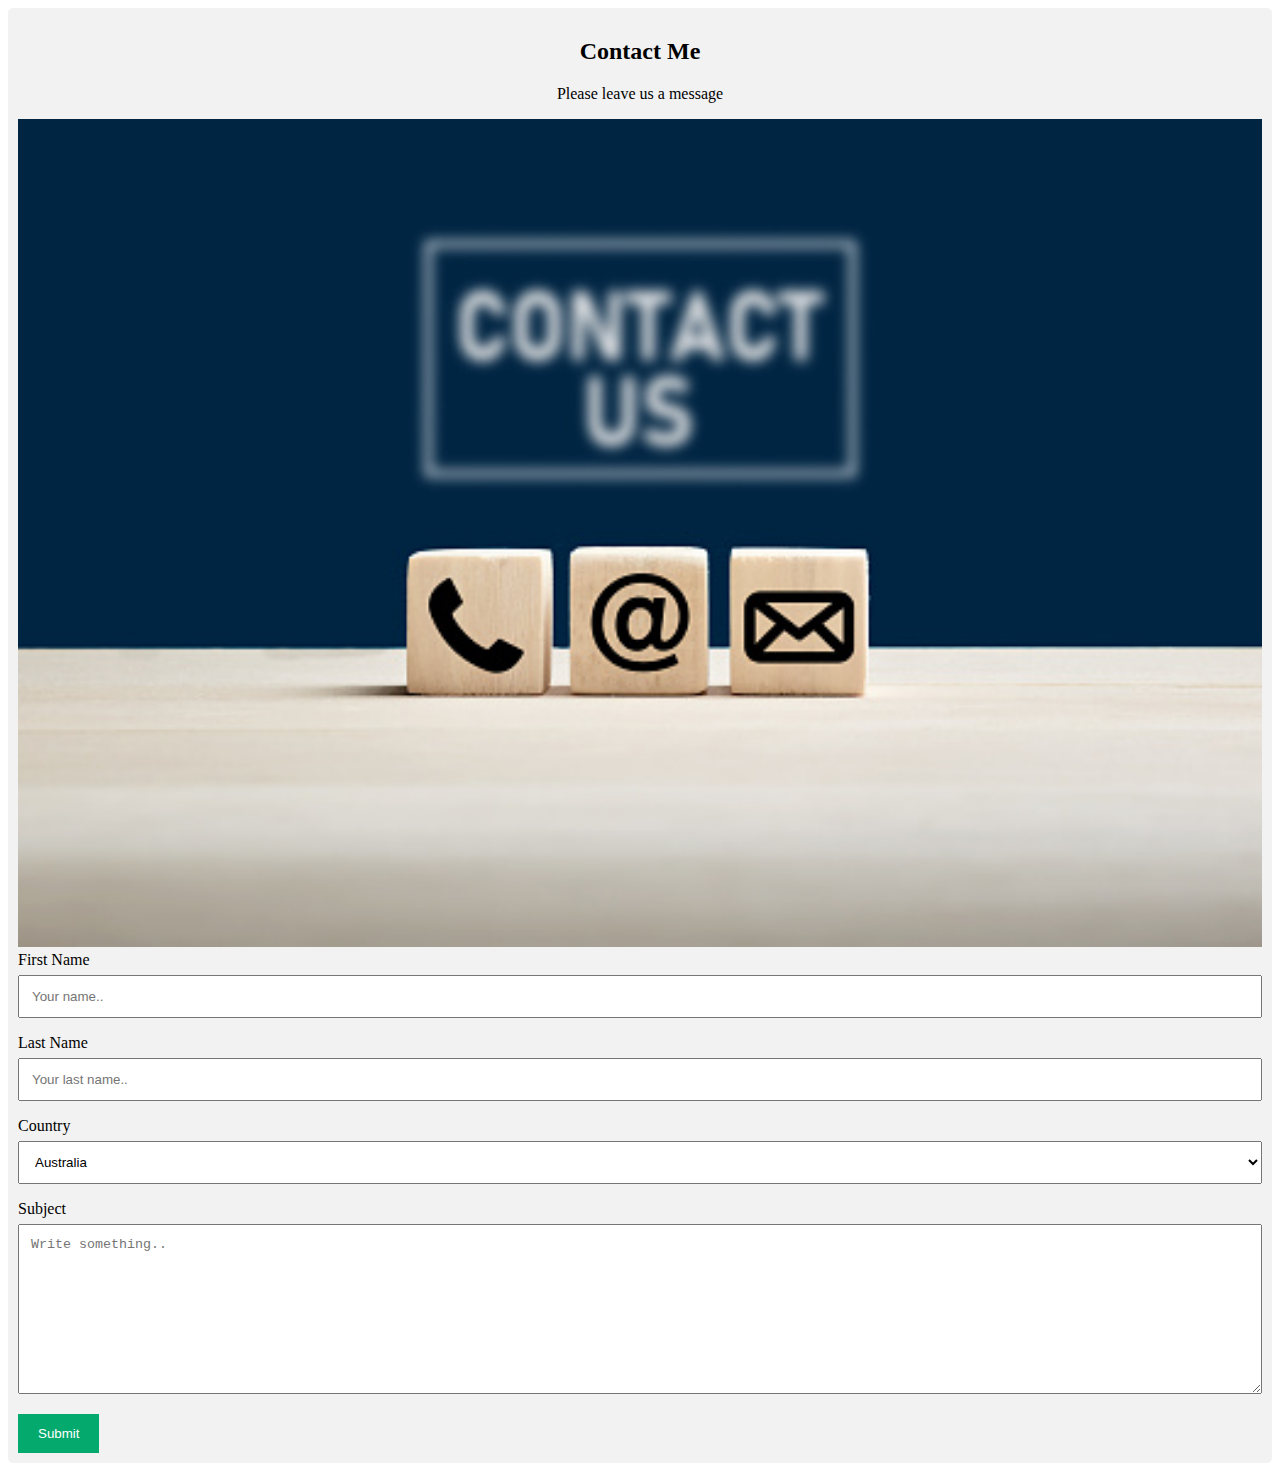
<file: contact.html>
<!DOCTYPE html>
<html lang="en">
<head>
    <meta charset="UTF-8">
    <meta http-equiv="X-UA-Compatible" content="IE=edge">
    <meta name="viewport" content="width=device-width, initial-scale=1.0">
    <title>Contact page</title>
    <link rel="stylesheet" href="/contact.css">
</head>
<body>
    <div class="container">
        <div style="text-align:center ;">
            <h2>Contact Me</h2>
            <p>Please leave us a message</p>

        </div>

        <div class="row">
            <div class="column">
                <img src="/contact us image.jpg" alt="contact us" style="width:100%">

            </div>
            <div class="column">
                <form action="">
                    <label for="fname"> First Name</label>
                    <input type="text" id="fname" name="firstname" placeholder="Your name..">

                    <label for="lname">Last Name</label>
                    <input type="text" id="lname" name="lastname" placeholder="Your last name..">

                    <label for="country">Country</label>
                    <select name="country" id="country">
                        <option value="australia"> Australia</option>
                        <option value="canada">Canada</option>
                        <option value="usa">USA</option>
                        <option value="nigeria">Nigeria</option>
                    </select>

                    <label for="subjct">Subject</label>
                    <textarea name="subject" id="subject" cols="30" rows="10" placeholder="Write something.." style="height: 170px; ;"></textarea>

                    <input type="submit" value="Submit">
                    
                </form>

            </div>
        </div>
</div>
    
</body>
</html>
</file>
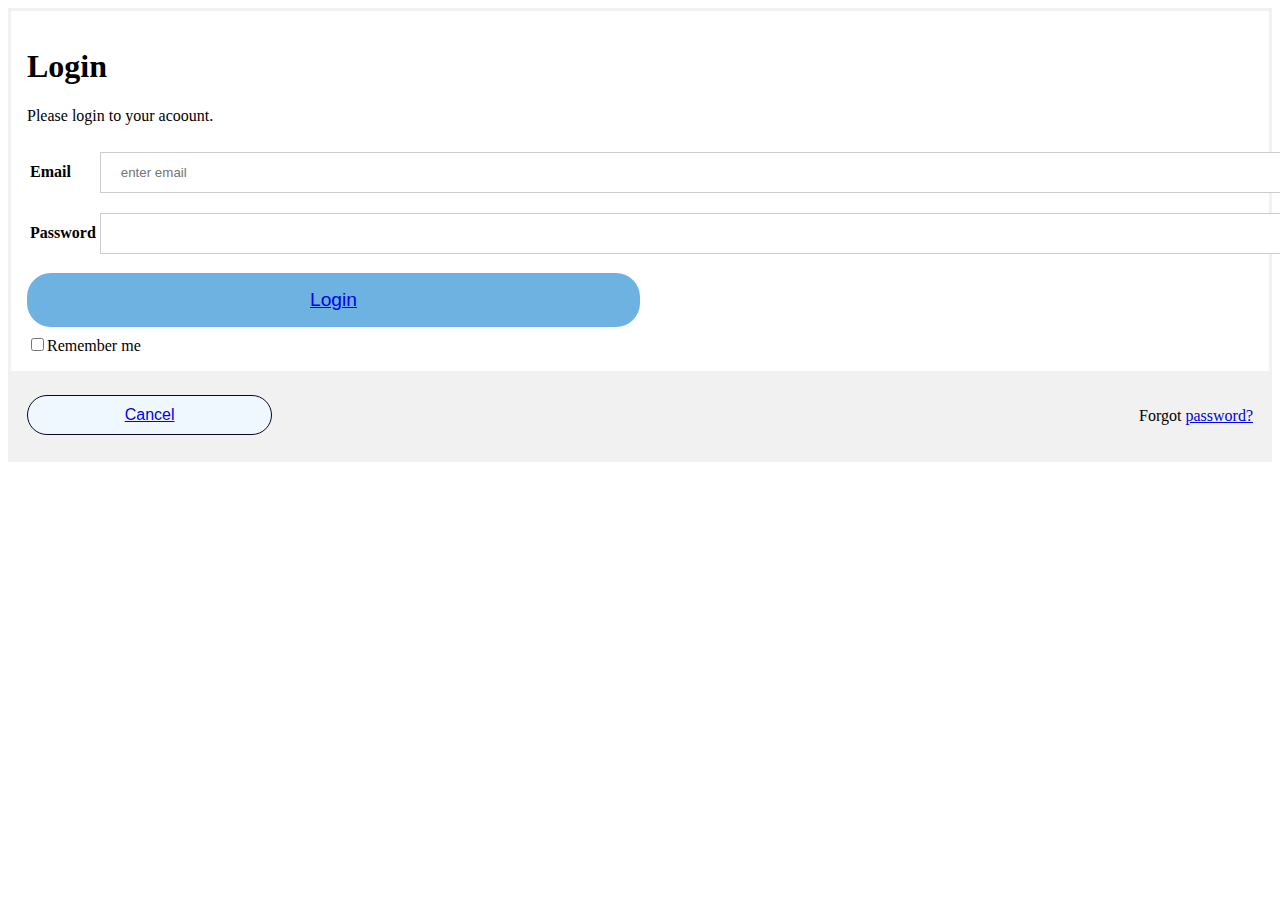
<file: login.html>
<!DOCTYPE html>
<html lang="en">
<head>
    <meta charset="UTF-8">
    <meta http-equiv="X-UA-Compatible" content="IE=edge">
    <meta name="viewport" content="width=device-width, initial-scale=1.0">
    <title>Document</title>
    <link rel="stylesheet" href="login.css">
</head>
<body>
    <form action="action_page.php" method="post">
        <div class="container">
            <h1>Login</h1>
            <p>Please login to your acoount.</p>
            <table>
                <tr>
                    <td>
                        <label for="email"><b>Email </b></label>
                    </td>
                    <td>
                        <input type="email" placeholder="enter email" name="email" id="email" required>
                    </td>
                    </tr>
                    <tr>
                        <td> 
                             <label for="psw"><b>Password </b></label>
                            </td>
                        <td>
                            <input type="password" name="password" id="psw" pattern="(=?.*\d)(?=.*[a-z]) (?=.*[A-Z]) . {8,}" title="Must contain at least one number one uppercase and lowercase letter, and at least 8 or more characters"  required>
                        </td>
                    </tr>
                </table>
       <div>
        <button type="submit" class="login"> <a href="#">Login</a></button></div> 
        <label>
            <input type="checkbox" class="checked" name="remember">Remember me
        </label>
    </div>
      <div class="container" style="background-color: #f1f1f1;">
        <button type="button"  class="cancelbtn">  <a href="http://127.0.0.1:5500/register.html">Cancel</a></button>
        <span class="psw">Forgot <a href="#">password?</a></span>
    </div>
    </form>
    
</body>
</html>
</file>
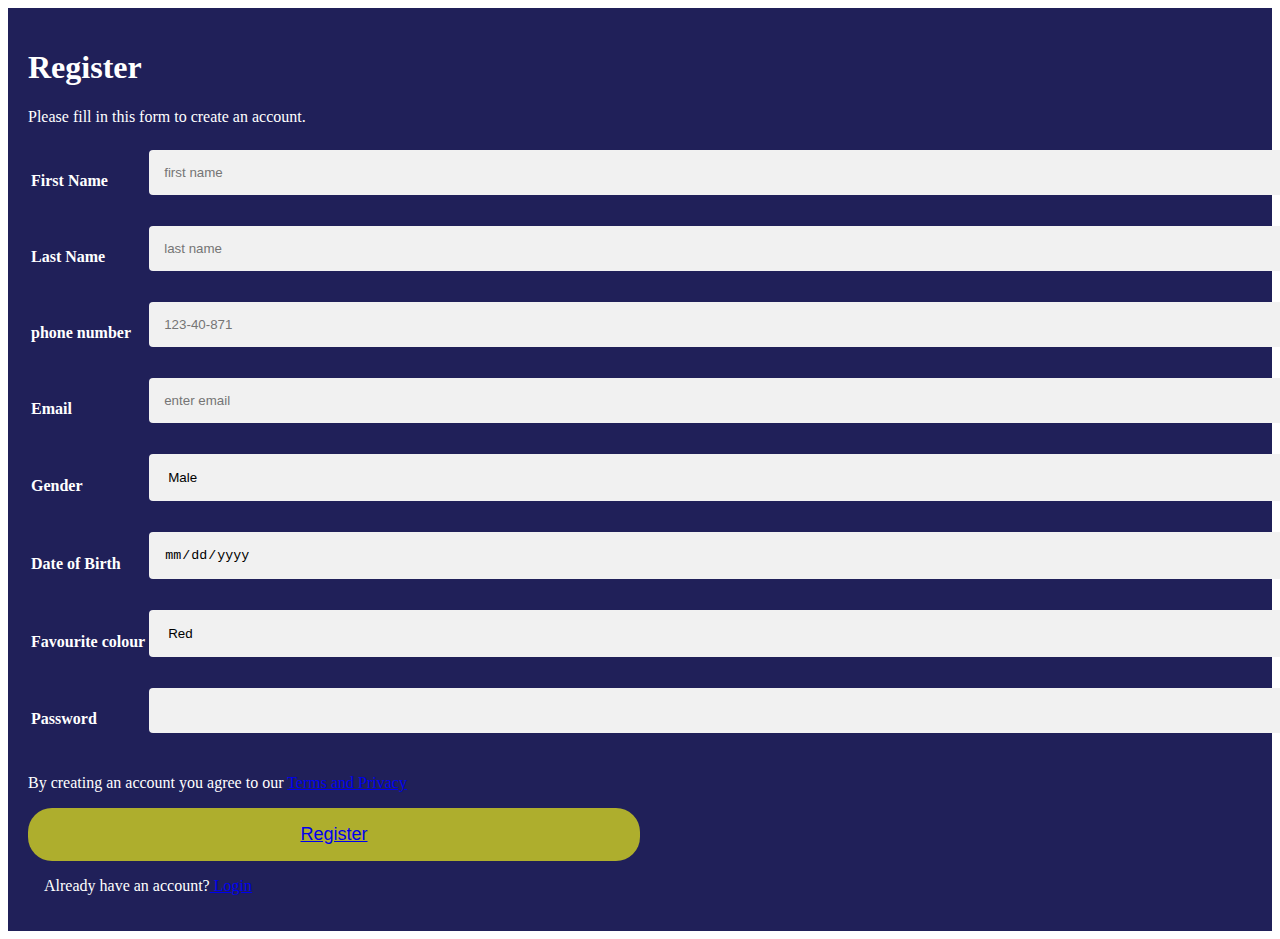
<file: register.html>
<!DOCTYPE html>
<html lang="en">
<head>
    <meta charset="UTF-8">
    <meta http-equiv="X-UA-Compatible" content="IE=edge">
    <meta name="viewport" content="width=device-width, initial-scale=1.0">
    <title>Registration page</title>
    <link rel="stylesheet" href="register.css">
</head>
<body>
    
    <form action="">
        <div class="container">
            <h1>Register</h1>
            <p>Please fill in this form to create an account.</p>
        <Table >
                <div>
                    <tr>
                    <td>
                        <label for="fname"><b>First Name</b></label>
                    </td>
                    <td>
                        <input type="text" name="fname" placeholder="first name" required >
                    </td>
                </tr>
                <tr>
                    <td>
                        <label for="lname"><b>Last Name</b></label>
                    </td>
                    <td>
                        <input type="text" name="lname" placeholder="last name" maxlength="12" minlength="3" required>
                    </td>
                </tr>
                <tr>
                    <td>
                        <label for="pnumber"><b>phone number</b></label>
                    </td>
                    <td>
                        <input type="tel " name="pnumber" id="tel" placeholder="123-40-871" pattern="[0-9](3)-[0-9](2)-[0-9](3)" required>
                    </td>
                </tr>
                <tr>
                    <td>
                        <label for="email"><b>Email</b></label>
                    </td>
                    <td>
                        <input type="email" placeholder="enter email" name="email" id="email" required>
                    </td>
                </tr>
                <tr>
                    <td>
                        <label for="gender"><b>Gender</b></label>
                    </td>
                    <td>
                        <select name="gender" class="select field" id="Gender">
                            <option value="male">Male</option>
                            <option value="female">Female</option>
                        </select>
                    </td>
                    
                </tr>
                <tr>
                    <td>
                        <label for="dob"><b>Date of Birth</b> </label>
                        <td>
                            <input type="date" name="dob" id="" max="2010-01-01" min="1990-01-01" required>
                        </td>
                    </td>
                </tr>
                 <tr>
                    <td>
                        <label for="colour"><b>Favourite colour</b></label>
                    </td>
                    <td>
                        <select name="color" class="select" id="colour" required>
                            <option value="Red">Red</option>
                            <option value="blue">Blue</option>
                            <option value="Green">Green</option>
                            <option value="Yellow">Yellow</option>
                            <option value="Pink">Pink</option>
                            <option value="White">White</option>
                        </select>
                        
                    </td>
                 </tr>
                 <tr>
                    <td>
                        <label for="psw"><b>Password</b></label>
                    </td>
                    <td>
                        <input type="password" name="password" id="psw" pattern="(=?.*\d)(?=.*[a-z]) (?=.*[A-Z]) . {8,}" title="Must contain at least one number one uppercase and loercase letter, and at least 8 or more characters"  required>
                    </td>
                 </tr>
                 </div>

                
            </Table>
            <p>By creating an account you agree to our <a href="#">Terms and Privacy</a>
            </p>
            <div text-align:center;> <button type="submit"  class="registerbtn"> <a href="http://127.0.0.1:5500/Successpage.html">Register</a></button></div>
            <div class="login">Already have an account?<a href="http://127.0.0.1:5500/login.html"> Login</a></div>
            
          
            </div>  
            

    </form>

</body>
</html>
</file>
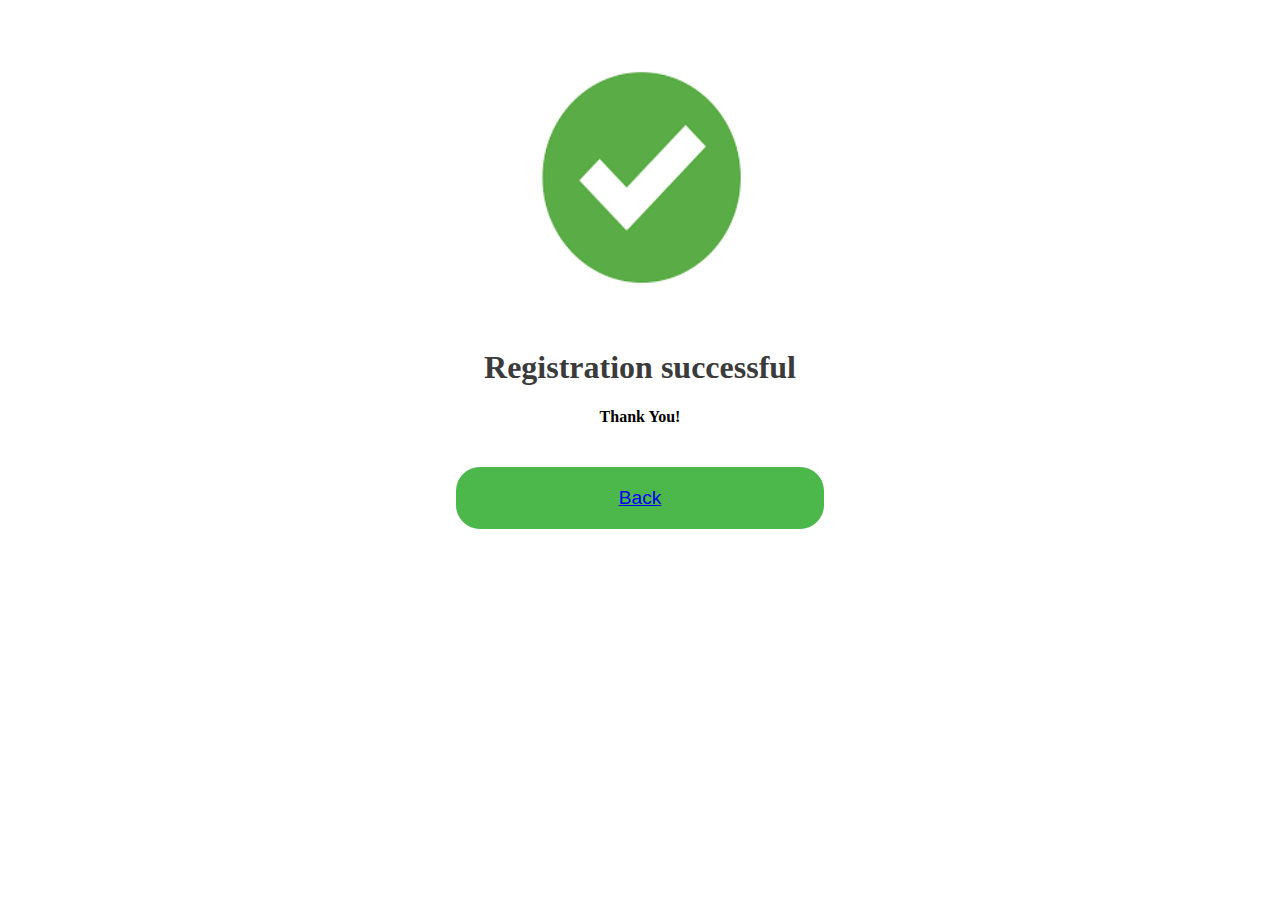
<file: successpage.html>
<!DOCTYPE html>
<html lang="en">
<head>
    <meta charset="UTF-8">
    <meta http-equiv="X-UA-Compatible" content="IE=edge">
    <meta name="viewport" content="width=device-width, initial-scale=1.0">
    <title>register successful page</title>
    <link rel="stylesheet" href="/Successpage.css">
</head>
<body>
    <form action=""> 
        <div class="container">
        <img src="/success mark.png" alt="successful" class="image">
        <h1>Registration successful</h1>
        <h4>Thank You!</h4>
       <div>
        <button type="submit" class="registerbtn" id="post"> <a href="http://127.0.0.1:5500/register.html">Back</a></button></div>
    </div>
    </form>
      
      
</body>
</html>
</file>
<file: contact.css>
*{
    box-sizing: border-box;
}
/* style inputs */
input[type=text], select, textarea{
    width: 100%;
    padding: 12px;
    border: ipx solid #ccc;
    margin-top: 6px;
    margin-bottom: 16px;
    resize: vertical;
}

input[type=submit] {
    background-color: #04AA6D;
    color: white;
    padding: 12px 20px;
    border: none;
    cursor: pointer;
}

input[type=submit]:hover{
    background-color: #d60d0d;
}

/* Style the container/contact section */
.container {
    border-radius: 5px;
    background-color: #f2f2f2;
    padding: 10px;
}
</file>
<file: login.css>
/* Bordered form */
form{
    border: 3px solid #f1f1f1;
}
/* Full-width input */
 input[type=password], input[type=email] 
{
    width: 600%;
    padding: 12px 20px;
    margin: 8px 0;
    display: inline-block;
    border: 1px solid #ccc;
    box-sizing: border-box;
}
/* Set a style for Login button */
button{
    background-color:  rgb(110, 178, 226);
    color: white;
    padding: 16px 20px ;
    margin: 8px 0;
    border: none;
    width: 50%;
    font-size:larger;
    border-radius: 24px;
    height: auto;
    cursor: pointer;
    text-decoration: none;
}
/* Add a hover effect for buttons */
button:hover{
    opacity:0.8
}
/* Extra style for the cancel button (red) */
.cancelbtn{
    width: auto;
    padding: 10px 18px;
    background-color:white;
    border-radius: 24px;
    border: 1px solid rgb(8, 8, 32);
    text-decoration: none;
    background-color: aliceblue;


}
/* Add padding to containers */
.container{
    padding: 16px;
}
/* The "forgot password" text */
span.psw {
    float: right;
    padding-top: 20px;
}
.cancelbtn{
    width: 20%;
    padding: 10px;
    font-size: medium;
}
</file>
<file: register.css>
/* Add padding to containers */
.container{
    padding: 20px;
    background-color: rgb(32, 32, 89);
    color: white;
}
/* Full-width input fields */
input[type=text], input[type=password],  input[type=date], input[type=email], input[type=tel]
{width: 600%;
    padding: 15px;
    margin: 5px 0 22px 0;
    display: inline-block;
    border: none;
    background-color: rgb(7, 7, 35);
    background: #f1f1f1;
    outline: none;
    border-radius: 4px;

}
/* set a style for the submit/registration button */
.registerbtn{
    background-color: rgb(174, 174, 45);
    color:white;
    padding: 16px 20px ;
    margin: 8px 0;
    border: none;
    cursor: pointer;
    width: 50%;
    margin: auto;
    border-radius: 24px;
    margin: auto;
    font-size:large; 
    display:inline-block; 
    font-size: large;
    text-decoration: none;
 
}
/* set a background color and center the text of the "Login" section */
    .login{
    padding: 16px;
        text-align: left;
        text-decoration: none;
    }
#tel{
    padding: 15px;
    width: 600%;
    border: none;
    background-color: rgb(7, 7, 35);
    background: #f1f1f1;
    border-radius: 4px;
    margin: 5px 0 22px 0;
    display: inline-block;
}
.select{
    padding: 15px;
    width: 615%;
    border: none;
    background-color: rgb(7, 7, 35);
    background: #f1f1f1;
    border-radius: 4px;
    margin: 5px 0 22px 0;
    display: inline-block;
}

.register{
    text-decoration: none;
}
</file>
<file: Successpage.css>
/* Add padding to containers */
.container{text-align: center;
    padding: 20px;
    background-color: white;
    color: black;
}/*Set style for image */
.image{
    display: block;
    margin-left: auto;
    margin-right: auto;
    width: 300px;
    height: 300px;
    padding-bottom: 0%;
}
h1{
    padding-top: 50px;
    color :rgb(60, 59, 59) !important;
    padding-top: 0%;
    
}
#post{
    width: 30%;
    border: 0;
    border-radius: 24px;
    padding: 20px;
    font-size: larger;
    background-color: rgb(76, 184, 76);
}
h4{
    padding-bottom: 20px;

}
</file>
